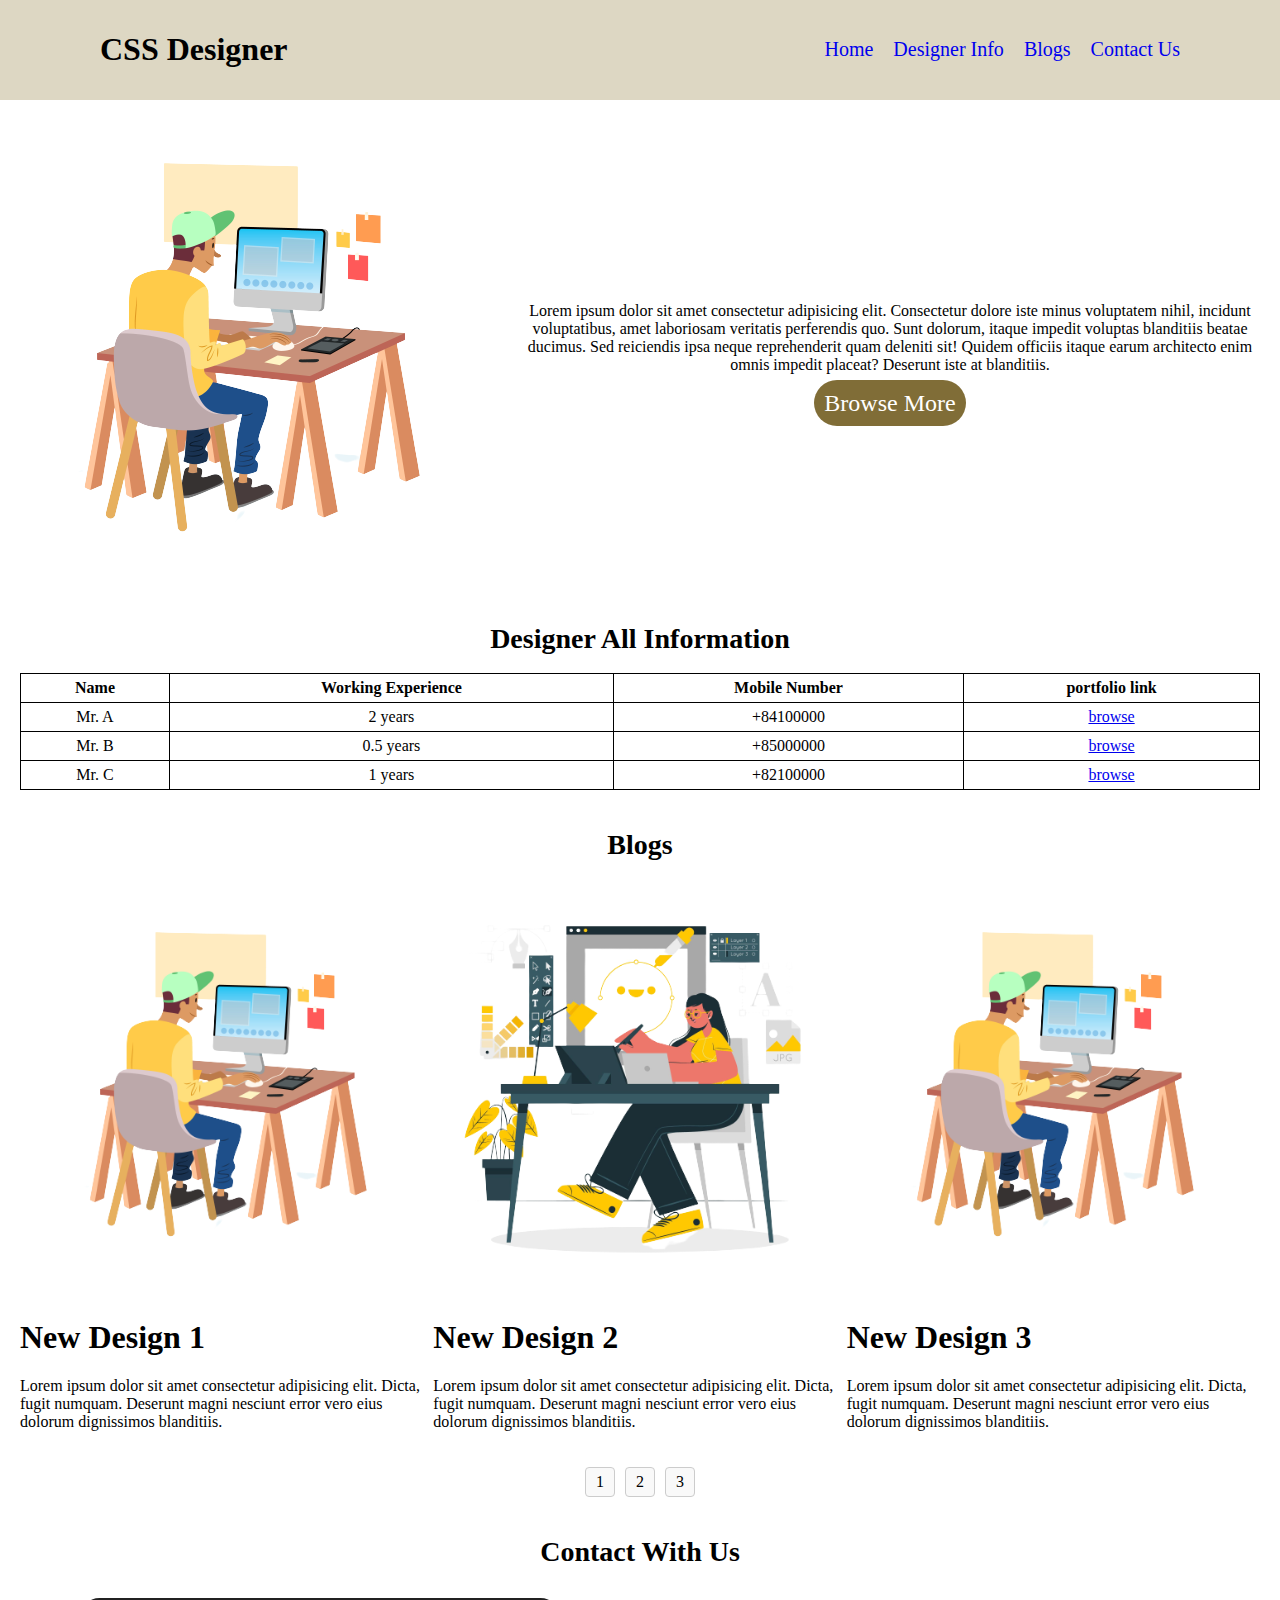
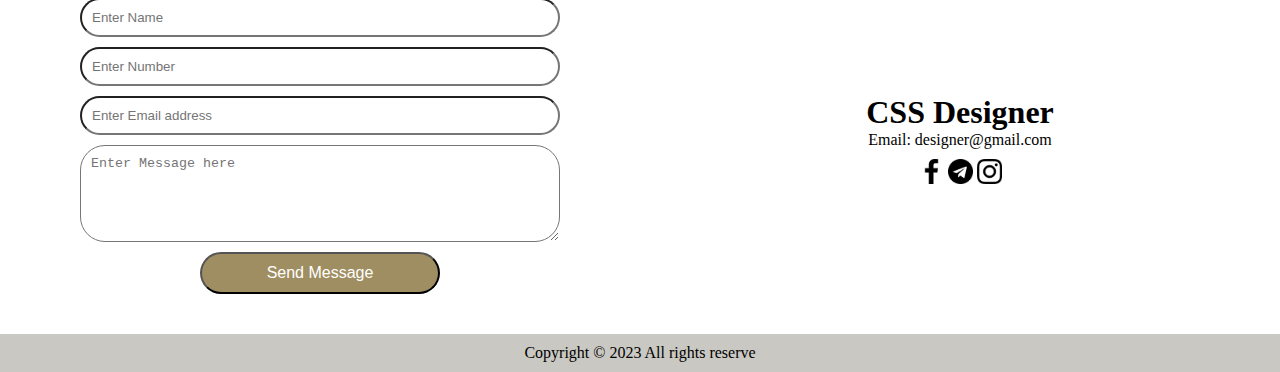
<file: CSS/index.html>
<!DOCTYPE html>
<html lang="en">
<head>
    <meta charset="UTF-8">
    <meta http-equiv="X-UA-Compatible" content="IE=edge">
    <meta name="viewport" content="width=device-width, initial-scale=1.0">
    <link rel="stylesheet" href="style.css">
    <title>Practice On CSS</title>
</head>
<body>
    <header class="header">
        <h1 class="WebTitle">
            CSS Designer
        </h1>
        <button class="navIcon" id="navIcon">
            <img src="images/menu.png" class="navIconImg" alt="">
        </button>
        <nav class="navigation">
            <ul class="menuArea">
                <li class="menuItems"><a href="/">Home</a></li>
                <li class="menuItems"><a href="#designerInfo">Designer Info</a></li>
                <li class="menuItems"><a href="#blogsContainer">Blogs</a></li>
                <li class="menuItems"><a href="#contact">Contact Us</a></li>
            </ul>
        </nav>
    </header>
    <main>
        <div class="banner">
            <div class="bannerImg">
                <img src="images/designer.png" alt="">
            </div>
            <div class="bannerContent">
                <p>Lorem ipsum dolor sit amet consectetur adipisicing elit. Consectetur dolore iste minus voluptatem nihil, incidunt voluptatibus, amet laboriosam veritatis perferendis quo. Sunt dolorum, itaque impedit voluptas blanditiis beatae ducimus. Sed reiciendis ipsa neque reprehenderit quam deleniti sit! Quidem officiis itaque earum architecto enim omnis impedit placeat? Deserunt iste at blanditiis.</p>
                <a 
                    href="https://www.designerblogs.com/" 
                    target="_blank" 
                    class="cta-btn">
                    Browse More
                </a>
            </div>
        </div>
        <div class="designerInfo" id="designerInfo">
            <h1 class="sectionTitle">Designer All Information</h1>
            <table class="designerTable">
                <tr>
                    <th>Name</th>
                    <th>Working Experience</th>
                    <th>Mobile Number</th>
                    <th>portfolio link</th>
                </tr>
                <tr>
                    <td>Mr. A</td>
                    <td>2 years</td>
                    <td>+84100000</td>
                    <td><a href="#">browse</a></td>
                </tr>
                <tr>
                    <td>Mr. B</td>
                    <td>0.5 years</td>
                    <td>+85000000</td>
                    <td><a href="#">browse</a></td>
                </tr>
                <tr>
                    <td>Mr. C</td>
                    <td>1 years</td>
                    <td>+82100000</td>
                    <td><a href="#">browse</a></td>
                </tr>
            </table>
        </div>
        <div class="blogsContainer" id="blogsContainer"> 
            <h1 class="sectionTitle">Blogs</h1>
            <div>
                <div class="content-box">
                    <div class="box-content">
                        <div class="blogs">
                            <img src="images/designer.png" alt="">
                            <h1>New Design 1</h1>
                            <p>Lorem ipsum dolor sit amet consectetur adipisicing elit. Dicta, fugit numquam. Deserunt magni nesciunt error vero eius dolorum dignissimos blanditiis.</p>
                        </div>
                        <div class="blogs">
                            <img src="images/designer2.png" alt="">
                            <h1>New Design 2</h1>
                            <p>Lorem ipsum dolor sit amet consectetur adipisicing elit. Dicta, fugit numquam. Deserunt magni nesciunt error vero eius dolorum dignissimos blanditiis.</p>
                        </div>
                        <div class="blogs">
                            <img src="images/designer.png" alt="">
                            <h1>New Design 3</h1>
                            <p>Lorem ipsum dolor sit amet consectetur adipisicing elit. Dicta, fugit numquam. Deserunt magni nesciunt error vero eius dolorum dignissimos blanditiis.</p>
                        </div>
                    </div>
                </div>
                
                <div class="content-box" style="display: none;">
                    <div class="box-content">
                        <div class="blogs">
                            <img src="images/designer2.png" alt="">
                            <h1>New Design 4</h1>
                            <p>Lorem ipsum dolor sit amet consectetur adipisicing elit. Dicta, fugit numquam. Deserunt magni nesciunt error vero eius dolorum dignissimos blanditiis.</p>
                        </div>
                        <div class="blogs">
                            <img src="images/designer.png" alt="">
                            <h1>New Design 5</h1>
                            <p>Lorem ipsum dolor sit amet consectetur adipisicing elit. Dicta, fugit numquam. Deserunt magni nesciunt error vero eius dolorum dignissimos blanditiis.</p>
                        </div>
                        <div class="blogs">
                            <img src="images/designer2.png" alt="">
                            <h1>New Design 6</h1>
                            <p>Lorem ipsum dolor sit amet consectetur adipisicing elit. Dicta, fugit numquam. Deserunt magni nesciunt error vero eius dolorum dignissimos blanditiis.</p>
                        </div>
                    </div>
                </div>
                
                <div class="content-box" style="display: none;">
                    <div class="box-content">
                        <div class="blogs">
                            <img src="images/designer2.png" alt="">
                            <h1>New Design 7</h1>
                            <p>Lorem ipsum dolor sit amet consectetur adipisicing elit. Dicta, fugit numquam. Deserunt magni nesciunt error vero eius dolorum dignissimos blanditiis.</p>
                        </div>
                        <div class="blogs">
                            <img src="images/designer.png" alt="">
                            <h1>New Design 8</h1>
                            <p>Lorem ipsum dolor sit amet consectetur adipisicing elit. Dicta, fugit numquam. Deserunt magni nesciunt error vero eius dolorum dignissimos blanditiis.</p>
                        </div>
                        <div class="blogs">
                            <img src="images/designer.png" alt="">
                            <h1>New Design 9</h1>
                            <p>Lorem ipsum dolor sit amet consectetur adipisicing elit. Dicta, fugit numquam. Deserunt magni nesciunt error vero eius dolorum dignissimos blanditiis.</p>
                        </div>
                    </div>
                </div>
                
                <div class="pagination">
                    <span class="pagination-item" onclick="showPage(1)">1</span>
                    <span class="pagination-item" onclick="showPage(2)">2</span>
                    <span class="pagination-item" onclick="showPage(3)">3</span>
                </div>
            </div>
        </div>
        <div class="contact" id="contact">
            <h1 class="sectionTitle">Contact With Us</h1>
            <div class="contactArea">
                <div class="messageArea">
                    <form action="">
                        <input type="text" name="name" placeholder="Enter Name">
                        <input type="number" name="number" placeholder="Enter Number">
                        <input type="email" name="email" placeholder="Enter Email address">
                        <textarea name="" id="" cols="30" rows="5" placeholder="Enter Message here"></textarea>
                        <div class="submitBtnArea">
                            <input type="submit" value="Send Message" class="submitBtn">
                        </div>
                    </form>
                </div>
                <div class="contactInfo">
                    <h1>CSS Designer</h1>
                    <span>Email: designer@gmail.com</span>
                    <div class="socialMedia">
                        <a href="#">
                            <img src="images/facebook.png" alt="">
                        </a>
                        <a href="#">
                            <img src="images/telegram.png" alt="">
                        </a>
                        <a href="#">
                            <img src="images/instagram.png" alt="">
                        </a>
                    </div>
                </div>
            </div>
        </div>
    </main>
    <footer>
        Copyright &copy; 2023 All rights reserve
    </footer>
    <script src="script.js"></script>
</body>
</html>
</file>
<file: CSS/style.css>
body{
    font-family: tahoma;
    margin: 0;
}
.header{
    display: flex;
    justify-content: space-between;
    align-items: center;
    padding: 10px 100px;
    background-color: #ddd7c3;
}
.menuArea{
    display: flex;
    gap: 20px;
    list-style: none;
}
.navIcon{
    display: none;
    background-color: transparent;
    border: none;
}
.navIconImg{
    width: 40px;
}
.menuItems a{
    text-decoration: none;
    font-size: 20px;
}
.menuItems a:hover{
    color: #564c2b;
}
.banner{
    display: flex;
    justify-content: space-around;
    align-items: center;
}
.bannerContent{
    padding: 10px;
    text-align: center;
}
.cta-btn{
    background-color: #806d37;
    color: white;
    text-decoration: none;
    font-size: 24px;
    padding: 10px;
    border-radius: 25px;
}

.sectionTitle{
    font-size: 28px;
    text-align: center;
}
.designerInfo{
    margin: 0 20px;
}
.designerTable{
    width: 100%;
    padding: 10px;
}
.designerTable,th,td{
    border: 1px solid black;
    border-collapse: collapse;
    padding: 5px;
    text-align: center;
}

.blogsContainer{
    padding: 20px;
}
.pagination {
    display: flex;
    justify-content: center;
    margin-top: 20px;
}
  
.pagination-item {
margin: 0 5px;
padding: 5px 10px;
border: 1px solid #ccc;
border-radius: 4px;
background-color: #f9f9f9;
cursor: pointer;
}

.pagination-item:hover {
background-color: #ddd;
}
.box-content{
display: grid;
grid-template-columns: repeat(3, 1fr);
}
.blogs>img{
width: 100%;
}
.contactArea{
display: flex;
justify-content: space-around;
align-items: center;
margin-top: 30px;
}
.messageArea{
    width: 50%;
    display: flex;
    justify-content: center;
    align-items: center;

}
.messageArea>form{
    display: flex;
    flex-direction: column;
    gap: 10px;
    width: 75%;
}
.messageArea>form input,textarea{
    padding: 10px;
    border-radius: 25px;
}
.submitBtnArea{
    text-align: center;
}
.submitBtn{
    width: 50%;
    background-color: #9f8e61;
    color: white;
    font-size: 16px;
}
.contactInfo{
    width: 50%;
    text-align: center;
}
.contactInfo h1{
   margin: 0;
}
.socialMedia{
padding: 10px 0;
}
.socialMedia a img{
width: 25px;
}
.socialMedia a{
    text-decoration: none;
}
footer{
    background-color: #cac8c3;
    padding: 10px;
    margin-top: 40px;
    text-align: center;
}

@media screen and (max-width: 576px) {
    .header{
        position: relative;
        padding: 10px;
    }
    .navIcon{
        display: block;
    }
    .navigation{
        position: absolute;
        display: none;
        top: 140px;
        right: 0;
        background-color: #806d372f;
    }
    .menuArea{
        flex-direction: column;
    }
    .banner{
        flex-direction: column;
    }
    .box-content{
        display: grid;
        grid-template-columns: repeat(1, 1fr);
    }
    .contactArea{
        flex-direction: column;
    }
    .messageArea,.contactInfo{
        width: 100%;
        margin-top: 20px;
    }
}
</file>
